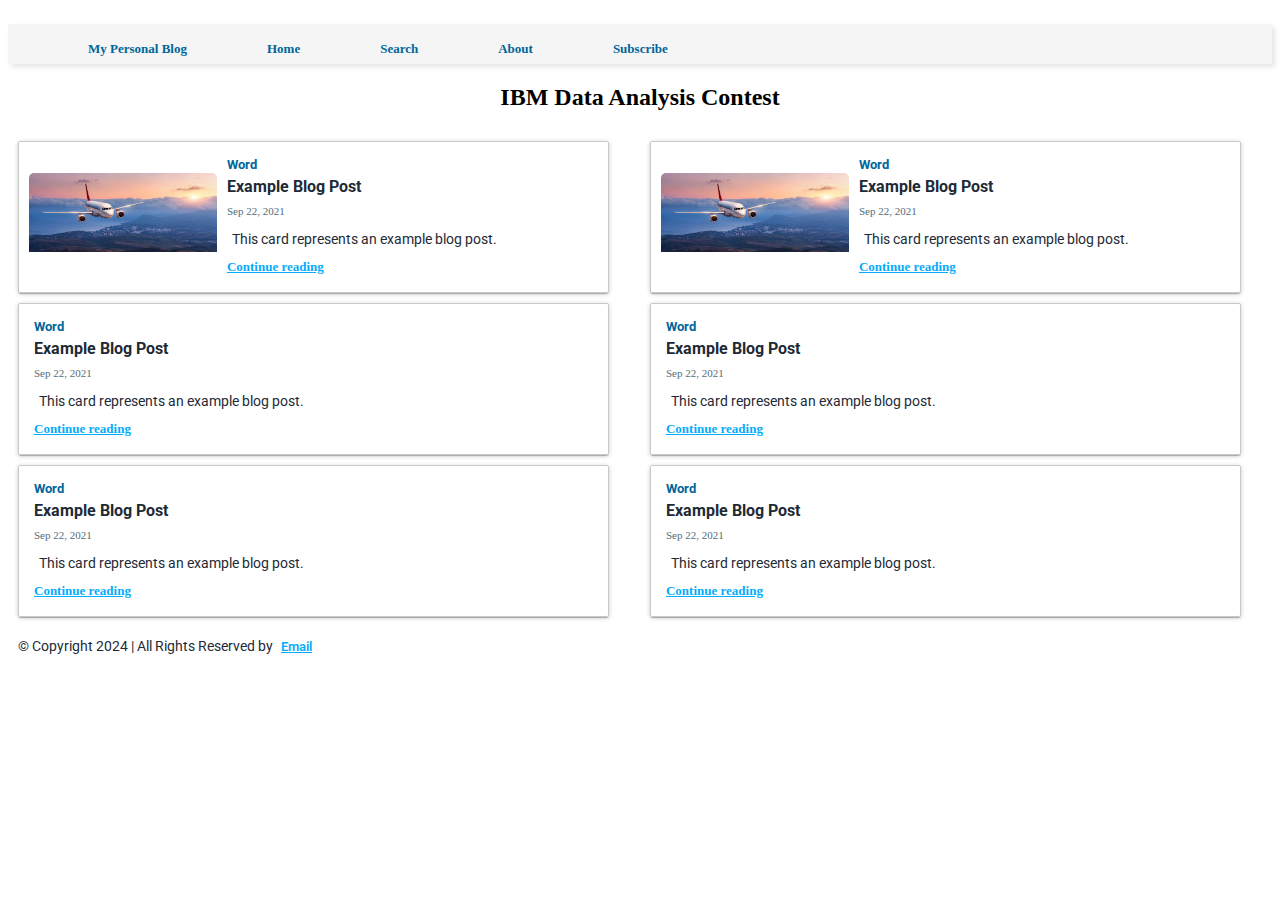
<file: index.html>
<!DOCTYPE html>
<html lang="en">
    <!-- Head Area -->
    <head>
         <!-- Title -->
         <title>MyBlog - Main HTML Template.</title>

         <!-- Meta Tags -->
        <meta charset="utf-8">
        <meta name="viewport" content="width=device-width, initial-scale=1">
        <meta name="description" content="">


        <!-- Google Fonts "Fira Code - Roboto"-->
        <!--  https://fonts.google.com/ -->
        <link rel="preconnect" href="https://fonts.googleapis.com">
        <link rel="preconnect" href="https://fonts.gstatic.com" crossorigin>
        <link href="https://fonts.googleapis.com/css2?family=Fira+Code:wght@300..700&family=Open+Sans:ital,wght@0,300..800;1,300..800&family=Roboto:ital,wght@0,100;0,300;0,400;0,500;0,700;0,900;1,100;1,300;1,400;1,500;1,700;1,900&display=swap" rel="stylesheet">
        <!-- Main CSS -->
        <link rel="stylesheet" href="css/main.css">    
        
        <!-- font awesome CSS -->
        <link rel="stylesheet" href="https://cdnjs.cloudflare.com/ajax/libs/font-awesome/6.5.2/css/all.min.css">
           
    </head>
    <!--/ End Head Area -->

   

    <body class = "container">
        <!-- Header Area -->
        <header class="header">
            <nav>
                <ul>
                  <li><a href="https://www.blogger.com/profile/12124067201509144327">My Personal Blog</a></li>
                  <li><a href="#">Home</a></li>
                  <li><a href="https://www.google.com/">Search</a></li>
                  <li><a href="https://www.blogger.com/profile/12124067201509144327">About</a></li>
                  <li><a href="https://www.blogger.com/profile/12124067201509144327">Subscribe</a></li>
                </ul>
              </nav>
            <h2 class="txt-center">IBM Data Analysis Contest</h2>
        </header>
        <!--/ End Header Area -->

        <!-- Sidebar Area -->
        <div class="sidebar nested-boxs">

            <!-- blog-post #1 -->
            <div class="box"> 
                <div class="div-box">                        
                    <!-- blog-post #1 - img -->
                    <div class="post-img">
                        <img src="imgs/cover.jpg" alt="post-cover">
                    </div>

                    <!-- blog-post #1 - title -->
                    <div class="div-box-right">
                        <h5>Word</h5>
                        <h4>Example Blog Post</h4>
                        <span class="span-date"> Sep 22, 2021 </span>
                        <p> This card represents an example blog post.</p>
                        <a href="./pages/blog-post-1.html"> Continue reading </a>
                    </div>

                </div>                    
            </div>

             <!-- blog-post #2 -->
            <div class="box"> 
                <h5>Word</h5>
                <h4 >Example Blog Post</h4>
                <span class="span-date"> Sep 22, 2021 </span>
                <p> This card represents an example blog post.</p>
                <a href="./pages/blog-post-1.html"> Continue reading </a>
            </div>

             <!-- blog-post #3 -->
            <div class="box"> 
                <h5>Word</h5>
                <h4 >Example Blog Post</h4>
                <span class="span-date"> Sep 22, 2021 </span>
                <p> This card represents an example blog post.</p>
                <a href="./pages/blog-post-1.html"> Continue reading </a>
            </div>

        </div>
        <!--/ End Sidebar Area -->

        <!-- Content Area -->
        <div class = "content nested-boxs">
            <!-- blog-post #5 -->
            <div class="box"> 
                <div class="div-box">                        
                    <!-- blog-post #5 - img -->
                    <div class="post-img">
                        <img src="imgs/cover.jpg" alt="post-cover">
                    </div>

                    <!-- blog-post #5 - title -->
                    <div class="div-box-right">
                        <h5>Word</h5>
                        <h4>Example Blog Post</h4>
                        <span class="span-date"> Sep 22, 2021 </span>
                        <p> This card represents an example blog post.</p>
                        <a href="./pages/blog-post-1.html"> Continue reading </a>
                    </div>

                </div>                    
            </div>

            <!-- blog-post #5 -->
           <div class="box"> 
                <h5>Word</h5>
                <h4 >Example Blog Post</h4>
                <span class="span-date"> Sep 22, 2021 </span>
                <p> This card represents an example blog post.</p>
                <a href="./pages/blog-post-1.html"> Continue reading </a>
            </div>

            <!-- blog-post #6 -->
            <div class="box"> 
                <h5>Word</h5>
                <h4 >Example Blog Post</h4>
                <span class="span-date"> Sep 22, 2021 </span>
                <p> This card represents an example blog post.</p>
                <a href="./pages/blog-post-1.html"> Continue reading </a>
            </div>        
        </div>  
        <!--/ End Content Area -->

        <!-- Footer Area -->
        <footer class="footer">	
            <p>© Copyright 2024 | All Rights Reserved by <a href="https://www.blogger.com/profile/12124067201509144327" target="_blank">Email</a> </p>
        </footer>
        <!--/ End Footer Area -->	
	
    </body>

    
</html>
</file>
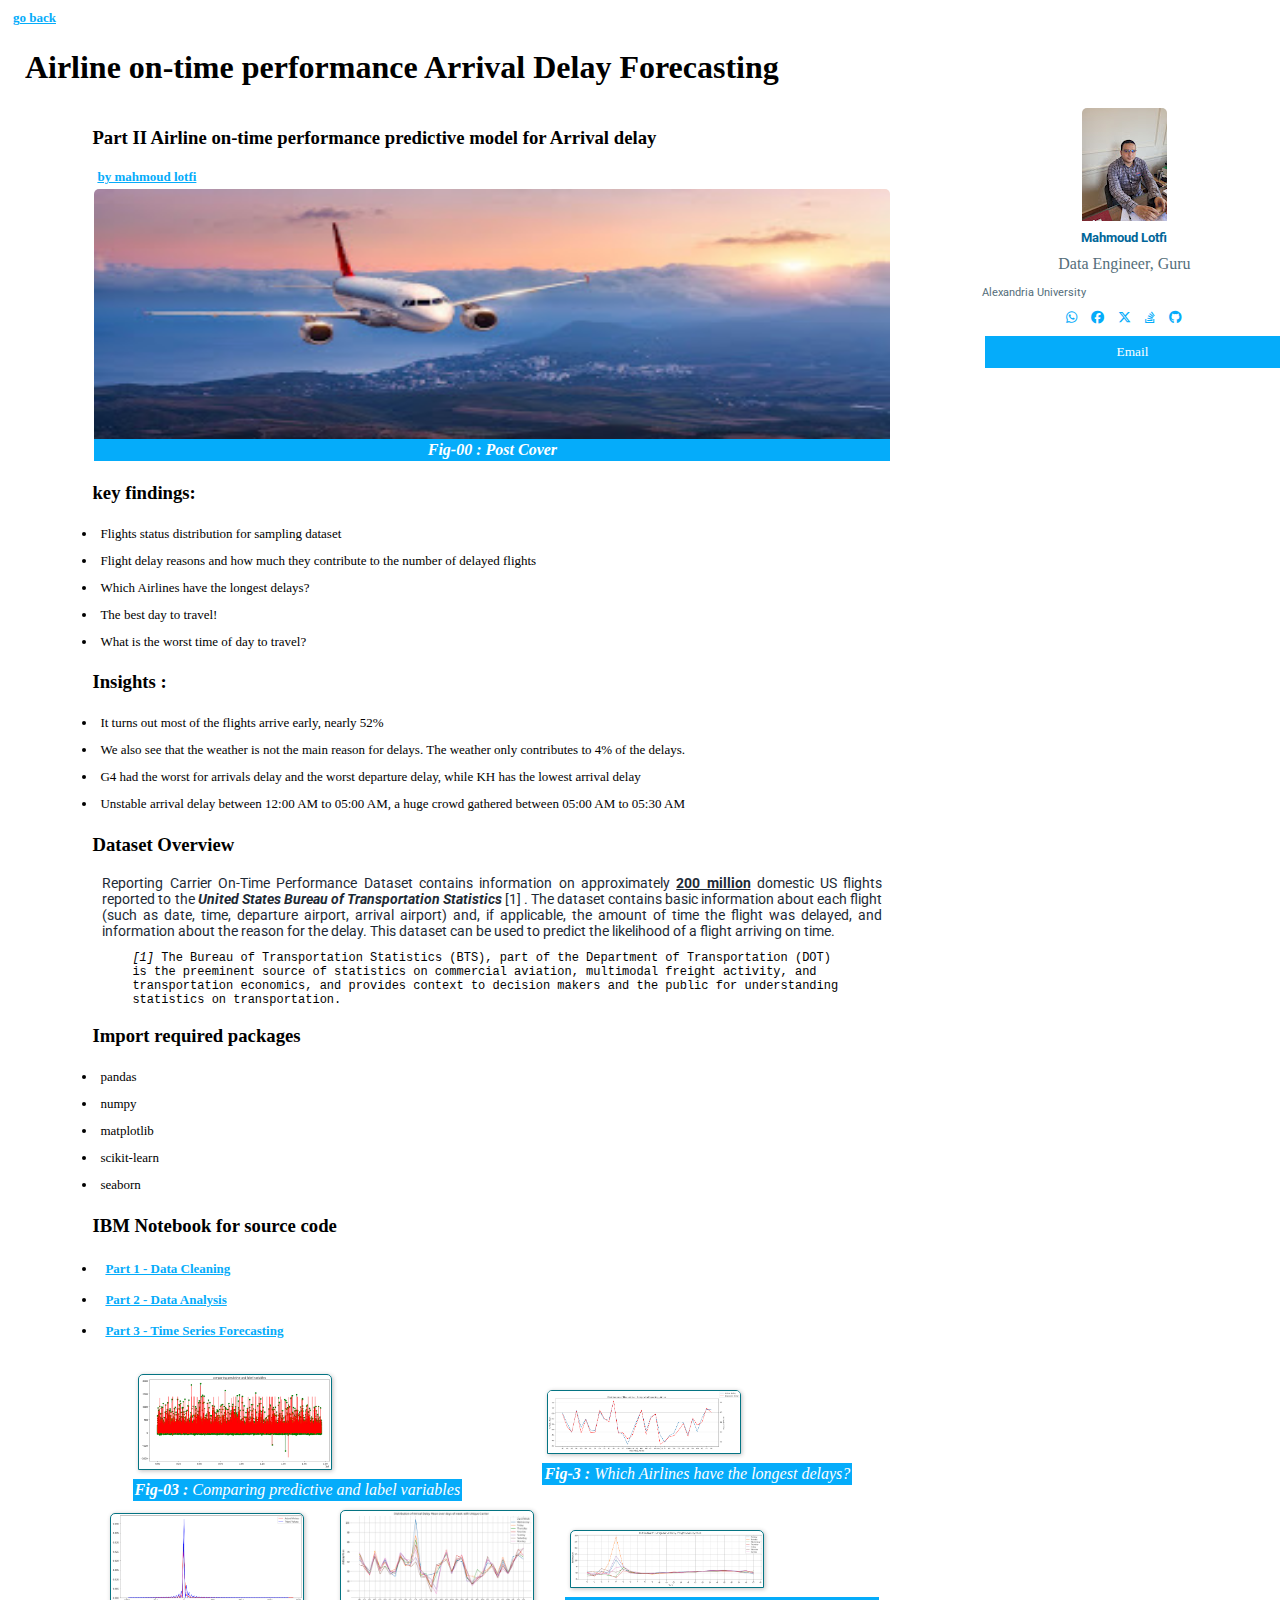
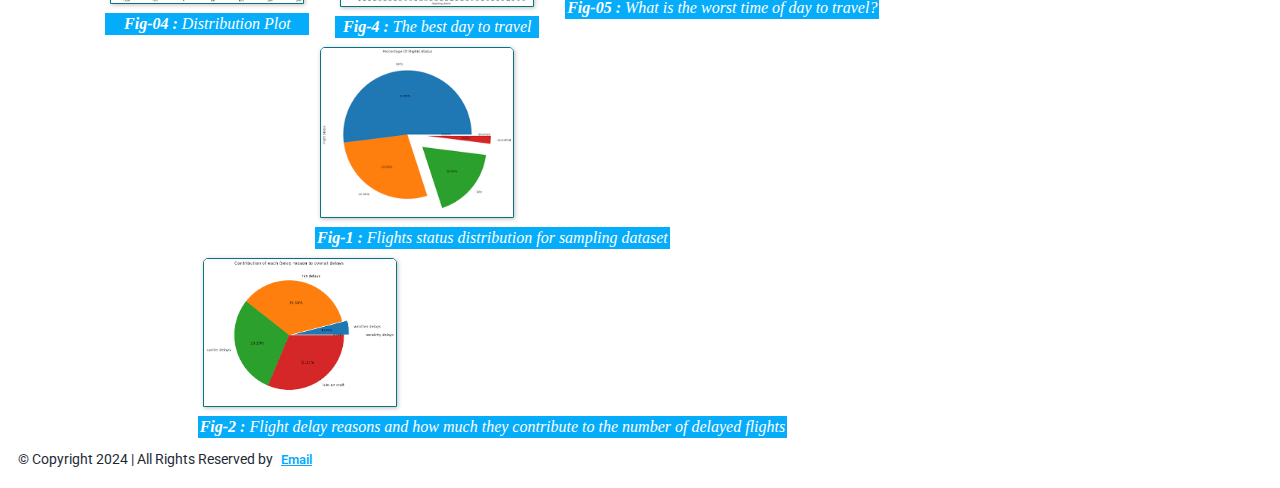
<file: pages/blog-post-1.html>
<!DOCTYPE html>
<html lang="en">
    <!-- Head Area -->
    <head>
         <!-- Title -->
         <title>MyBlog - Post 1.</title>

         <!-- Meta Tags -->
        <meta charset="utf-8">
        <meta name="viewport" content="width=device-width, initial-scale=1">
        <meta name="description" content="">


        <!-- Google Fonts "Fira Code - Roboto"-->
        <!--  https://fonts.google.com/ -->
        <link rel="preconnect" href="https://fonts.googleapis.com">
        <link rel="preconnect" href="https://fonts.gstatic.com" crossorigin>
        <link href="https://fonts.googleapis.com/css2?family=Fira+Code:wght@300..700&family=Open+Sans:ital,wght@0,300..800;1,300..800&family=Roboto:ital,wght@0,100;0,300;0,400;0,500;0,700;0,900;1,100;1,300;1,400;1,500;1,700;1,900&display=swap" rel="stylesheet">
        
        <!-- blog-post CSS -->         
        <link rel="stylesheet" href="../css/blog-post.css">

        <!-- font awesome CSS -->
        <link rel="stylesheet" href="https://cdnjs.cloudflare.com/ajax/libs/font-awesome/6.5.2/css/all.min.css">

    </head> 
    <!--/ End Head Area -->

    <!-- Body Area -->
    <body class = "container-post">
        <!-- Header Area -->
        <header class="header">
            <a href="../index.html"> go back </a>
            <br>
            <h1 class="txt-center"> Airline on-time performance Arrival Delay Forecasting</h1> 
        </header>
        <!--/ End Header Area -->

        <!-- Content Area -->
        <div class = "content-post">
            <h3> Part II Airline on-time performance predictive model for Arrival delay</h3>
            <a class="profile-link" href="https://www.blogger.com/profile/12124067201509144327" rel="author">by mahmoud lotfi</a>
            <br>
            <figure onclick="window.open('../imgs/03.png', '_blank');">
                <img src="../imgs/cover.jpg" alt="post-cover" class="img-cover">
                <figcaption><b> Fig-00 : Post Cover</b> </figcaption>
            </figure>

        
            <h3>key findings:</h3>
            <li class="list-cl"> Flights status distribution for sampling dataset&nbsp;</li>
            <li class="list-cl"> Flight delay reasons and how much they contribute to the number of delayed flights</li>
            <li class="list-cl"> Which Airlines have the longest delays?</li>
            <li class="list-cl"> The best day to travel!</li>
            <li class="list-cl"> What is the worst time of day to travel?</li>

            <h3>Insights :</h3>
            <li class="list-cl"> It turns out most of the flights arrive early, nearly 52%</li>
            <li class="list-cl"> We also see that the weather is not the main reason for delays. The weather only contributes to 4% of the delays.</li>
            <li class="list-cl"> G4 had the worst for arrivals delay and the worst departure delay, while KH has the lowest arrival delay</li>
            <li class="list-cl"> Unstable arrival delay between 12:00 AM to 05:00 AM, a huge crowd gathered between 05:00 AM to 05:30 AM</li>
            
            <h3>Dataset Overview</h3>
            <p> Reporting Carrier On-Time Performance Dataset contains information on approximately <b><u>200 million</u></b> domestic US flights reported to the <b><em> United States Bureau of Transportation Statistics</em></b> [1] . 
                The dataset contains basic information about each flight (such as date, time, departure airport, arrival airport) and, if applicable, the amount of time the flight was delayed, and information about the reason for the delay. 
                This dataset can be used to predict the likelihood of a flight arriving on time.
            </p>  
            
            <blockquote cite="https://www.bts.gov/" onclick="window.open('https://www.bts.gov/', '_blank');">
                <em>[1]</em> The Bureau of Transportation Statistics (BTS), part of the Department of Transportation (DOT) is the preeminent source of statistics on commercial aviation, multimodal freight activity, and transportation economics, and provides context to decision makers and the public for understanding statistics on transportation. 
            </blockquote>

            <h3>Import required packages</h3>
            <li class="list-cl">pandas</li>
            <li class="list-cl">numpy</li>
            <li class="list-cl">matplotlib</li>
            <li class="list-cl">scikit-learn</li>
            <li class="list-cl">seaborn</li>
            
            <h3>IBM Notebook for source code</h3>
            <li class="list-cl"><a href="https://dataplatform.cloud.ibm.com/analytics/notebooks/v2/ec85302f-9e25-4f4a-8f94-aa028d993f5a/view?access_token=ba7c21d6cd43da2fbc4e80f069ed08eae2abde6e800b9913b1e570914ab506d1" target="_blank">Part 1 - Data Cleaning</a></li>
            <li class="list-cl"><a href="https://dataplatform.cloud.ibm.com/analytics/notebooks/v2/a2a5f919-eff5-4fbd-8824-0bdec7574daa/view?access_token=e7a30fe7a7cbe183f1a2a733ddd8430badb22cad665485b05fb12392de9b7dd0" target="_blank">Part 2 - Data Analysis</a></li>
            <li class="list-cl"><a href="https://dataplatform.cloud.ibm.com/analytics/notebooks/v2/c5e7b2bb-fa03-437b-b6a7-9782e889d034/view?access_token=7e8351d06192b71c912012a6f7567d70f3cc56c27e66af05d392f60f58b9fd90" target="_blank">Part 3 - Time Series Forecasting</a></li>

            <br>

            <div class="gallary-div">
                <div class="cards">
                    <figure onclick="window.open('../imgs/03.png', '_blank');">
                        <img src="../imgs/03.png" alt="Fig-03">
                        <figcaption><b> Fig-03 :</b> Comparing predictive and label variables</figcaption>
                    </figure>

                    <figure onclick="window.open('../imgs/3.png', '_blank');">
                        <img src="../imgs/3.png" alt="Fig-3">
                        <figcaption><b> Fig-3 :</b> Which Airlines have the longest delays?</figcaption>
                    </figure>

                    <figure onclick="window.open('../imgs/04.png', '_blank');">
                        <img src="../imgs/04.png" alt="Fig-04">
                        <figcaption><b> Fig-04 :</b> Distribution Plot</figcaption>
                    </figure>

                    <figure onclick="window.open('../imgs/4.png', '_blank');">
                        <img src="../imgs/4.png" alt="Fig-4">
                        <figcaption><b> Fig-4 :</b> The best day to travel</figcaption>
                    </figure>

                    <figure onclick="window.open('../imgs/05.png', '_blank');">
                        <img src="../imgs/05.png" alt="Fig-05">
                        <figcaption><b> Fig-05 :</b> What is the worst time of day to travel?</figcaption>
                    </figure>

                    <figure onclick="window.open('../imgs/1.png', '_blank');">
                        <img src="../imgs/1.png" alt="Fig-1">
                        <figcaption><b> Fig-1 :</b> Flights status distribution for sampling dataset</figcaption>
                    </figure>

                    <figure onclick="window.open('../imgs/2.png', '_blank');">
                        <img src="../imgs/2.png" alt="Fig-2">
                        <figcaption><b> Fig-2 :</b> Flight delay reasons and how much they contribute to the number of delayed flights</figcaption>
                    </figure>
                </div>
            </div>
                  
        </div>  
        <!--/ End Content Area -->

        <!-- Sidebar Area -->
        <div class="sidebar-post">
            <div class="card-profile">
                <img src="../imgs/m.lotfi.jpg" alt="m.lotfi">
                
                <h5>Mahmoud Lotfi</h5>
                <p class="title-profile">Data Engineer, Guru</p>
                <p class="span-date" class="txt-center">Alexandria University</p>

                <a href="https://whatsapp.com/">     <i class="fa-brands fa-whatsapp"></i></a>
                <a href="https://facebook.com/">     <i class="fa-brands fa-facebook"></i></a>
                <a href="https://x.com/">            <i class="fa-brands fa-x-twitter"></i></a>                
                <a href="https://stackoverflow.com/"><i class="fa-brands fa-stack-overflow"></i></a>
                <a href="https://github.com/">       <i class="fa-brands fa-github"></i></a>               
                <button class="btn-profile" onclick="window.open('#', '_blank');">Email</button>
            </div>
        
        </div>
        <!--/ End Sidebar Area -->

        <!-- Footer Area -->
        <footer class="footer-post">	
            <p>© Copyright 2024 | All Rights Reserved by <a href="https://www.blogger.com/profile/12124067201509144327" target="_blank">Email</a> </p>
        </footer>
        <!--/ End Footer Area -->	
	
    </body>
    <!--/ End Body Area -->
  
</html>
</file>
<file: css/main.css>
/* ---------------------- Import --------------------------------*/
@import url(general_tags.css);
@import url(font.css);



/* ----------------------- Page Container ----------------------- */
/* Initially each element has its own row for small screens */
.container {
  display: grid;
    grid-template-columns: auto;
    grid-template-rows: auto;
    grid-template-areas: 
    "hd hd hd hd hd hd hd hd"
    "sd sd sd sd main main main main"
    "ft ft ft ft ft ft ft ft";
}

/* Assign grid area below */
.header{
  grid-area:hd;
}
.footer{
  grid-area:ft;
}
.sidebar{
  grid-area:sd;
}
.content{
  grid-area:main;
}

/* ----------------------- Class ----------------------- */
/* class for display box */
.box{                
  width  : 90%;
  height : 130px;
  padding: 10px;
  margin : 10px; 
  border-radius: 2px;
  border: 1px solid #c8cac6;
  box-shadow: 0px 1px 1px 0px rgba(0,0,0,.14),0px 3px 1px -2px rgba(0,0,0,.12),0px 1px 5px 0px rgba(0,0,0,.2);
  text-align: left;
  color: #1d2a35;
  transition: 0.3s;
}

/* class for box hover shadow */
.box:hover {
  box-shadow: 0 8px 16px 0 rgba(0,0,0,0.2);
}	

/* divide box into two areas using display grid */
.div-box {
  display: grid;
  align-items: center; 
  grid-template-columns: 1fr 2fr;
  column-gap: 5px;
  /* border: 1px solid rgb(0, 47, 255); */
}

/* Assign grid area for "div-box" */   
.div-box-right {
  display: block;
}  

.post-img {
  display: block;  
}

/* If Screen Is Wide Enough */
@media(max-width:900px) {
.container{
  display:grid;
  grid-template-columns: auto;  
  grid-template-areas: 
  "hd hd hd hd hd hd hd hd"
  "sd sd sd sd sd sd sd sd"
  "main main main main main main main main"
  "ft ft ft ft ft ft ft ft";
  padding-left: 30px;
  }
}
</file>
<file: css/blog-post.css>
/* ---------------------- Import --------------------------------*/
@import url(general_tags.css);
@import url(font.css);

.list-cl {
    font-family: inherit;
    font-size: 13px;
    padding: 3px;
    margin: 5px;
}


.gallary-div {
  display: flex; 
  align-content: center;
  width: 100%;
}

/* display: flex; #1 */
.cards {
    display: flex;
    flex-wrap: wrap;
    align-items: flex-end;
    flex-direction: row;
  }

.cards img {
    margin: 5px;
    border: 1px solid #057483;
    box-shadow: 1px 1px 4px 0px rgba(41, 41, 41, 0.3); 
    max-width: 15vw;
}

/* ----------------------- Page Container ----------------------- */
/* Initially each element has its own row for small screens */
.container-post{
  display:grid;
  grid-template-columns: auto;
  grid-template-rows: auto;
  grid-template-areas: 
  "hd hd hd hd hd hd hd hd"
  "main main main main main sd sd sd"     
  "ft ft ft ft ft ft ft ft";
}

/* Assign grid area below */
.footer-post {
  grid-area:hd;
}
.footer-post {
  grid-area:ft;
}
.sidebar-post {
  grid-area:sd;
}
.content-post {
  grid-area:main;
  max-width: 800px;
  margin: auto;
}

.card-profile {
  max-width: 300px;
  margin: auto;
  text-align: center;
}

.title-profile {
  font-family: inherit;
  color: #546e7a !important; 
  font-size: 16px;
  text-align: center;
  display: block;
}


/* ---------------- button ----------------------- */
.btn-profile {
  font-family: inherit;
  text-align: center;
  width: 100%;
  cursor: pointer;
  border: none;
  outline: 0;
  display: inline-block;
  padding: 8px;
  margin: 8px;
  color: white;
  background-color: #05acfa;
}



  /* If Screen Is Wide Enough */
@media(max-width: 400px){
  .container-post {
    display:grid;
    grid-template-columns: auto;
    grid-template-rows: auto;
    grid-template-areas: 
    "hd hd hd hd hd hd hd hd"
    "main main main main main sd sd sd"     
    "ft ft ft ft ft ft ft ft";
  }
  /* display: flex; #1 */
  .cards {
    display: flex;
    flex-wrap: nowrap;
    align-items: flex-end;
    flex-direction: row;
    max-width: 400px;
  }
}

  /* If Screen Is Wide Enough */
@media(max-width: 900px){
    .container-post {
      display:grid;
      grid-template-columns: auto;  
      grid-template-areas: 
      "hd hd hd hd hd hd hd hd"
      "main main main main main main main main"
      "sd sd sd sd sd sd sd sd"  
      "ft ft ft ft ft ft ft ft";
      padding-left: 30px;
      max-width: 100%;
    }
    /* display: flex; #1 */
    .cards {
      display: flex;
      flex-wrap: wrap;
      align-items: flex-end;
      flex-direction: row;
      max-width: 900px;
    }
}
</file>
